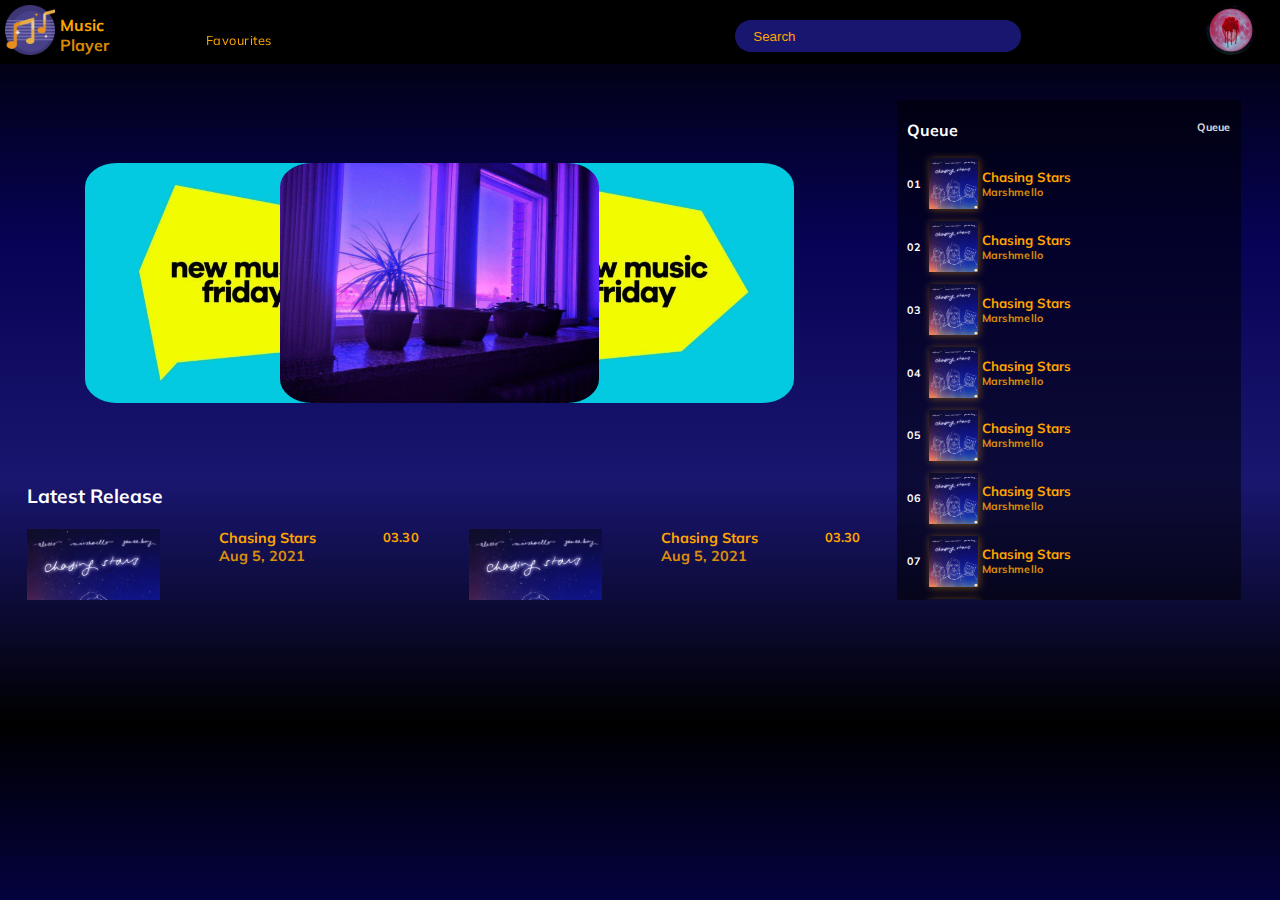
<file: index.html>
<!DOCTYPE html>
<html lang="en">
<head>
    <meta charset="UTF-8">
    <meta http-equiv="X-UA-Compatible" content="IE=edge">
    <meta name="viewport" content="width=device-width, initial-scale=1.0">
    <title>Music Player</title>
    <!-- Favicon -->
    <link rel="shortcut icon" type="image/x-icon" href="src/images/logo.png">
    <!-- Font Awesome -->
    <link rel="stylesheet" href="https://use.fontawesome.com/releases/v5.5.0/css/all.css" 
    integrity="sha384-B4dIYHKNBt8Bc12p+WXckhzcICo0wtJAoU8YZTY5qE0Id1GSseTk6S+L3BlXeVIU" crossorigin="anonymous">
    <!-- Google Fonts -->
    <link rel="preconnect" href="https://fonts.googleapis.com">
    <link rel="preconnect" href="https://fonts.gstatic.com" crossorigin>
    <link href="https://fonts.googleapis.com/css2?family=Mulish:wght@300;400&display=swap" rel="stylesheet">
    <!-- Custom Stylesheet -->
    <link rel="stylesheet" type="text/css" href="src/style.css">
</head>
<body>
    <div id="nav-container"> <!-- a container to hold nav elements-->
          <!-- 2 nav elements so that the required content is placed at 2 opposite ends-->
        <nav id="nav-1">
            <span id="logo">
                <a href="#"><img src="src/images/logo.png" alt="logo" class="image hover"/> </a>
            </span>
            <span class="logo-text">
                <h3 class="text-1">Music</h3>
                <h3 class="text-2">Player</h3>
            </span>
            <span id="favourites">
                    <a href="" class="hover orange"> <i class="fas fa-heart"></i><nbsp></nbsp> Favourites </a> 
            </span>
        </nav>

        <nav id="nav-2">
            <span id="search"> 
                <button type="button"> <i class="fas fa-search hover" id="search-icon"></i> </button> 
                <input type="text" placeholder="Search">
                <button type="button"> <i class="fas fa-microphone hover" id="mic-icon"></i> </button>
            </span>
            <span id="notification"> <a><i class="fas fa-bell hover"></i></a> </span>
            <span class="profile-img">
                <a href="">
                    <img src="src/images/dp.jfif" alt="profile image" class="image rounded hover">
                </a>
            </span>
        </nav>
    </div>

    <div id="main-container">
        <main>
            <!-- 1nd aside SECTION (left part of the viewport)-->
            <aside id="aside-1">
                <!-- carousel SECTION -->
                <section id="carousel">
                    <span id="img-1"> 
                        <img src="src/images/carousel/img.jpg" alt="" style="cursor: pointer;">
                    </span>
                    <span id="img-2"> 
                        <img src="src/images/carousel/img1.jpg" alt="" style="cursor: pointer;">
                    </span>
                    <span id="img-3"> 
                        <img src="src/images/carousel/img.jpg" alt="" style="cursor: pointer;">
                    </span>
                </section>

                <!-- latest release SECTION -->
                <section id="latest-release">
                    <h2>Latest Release</h2>
                    <div class="box-container">
                        <div class="box"> 
                            <span class="album-image hover"> 
                                <a href="#bottom-controls"> 
                                    <img src="src/images/latest/ChasingStars.png">
                                    <i class="fas fa-play white"></i>
                                </a>
                            </span>
                            <span> 
                                <a href="#bottom-controls"> <h4 class="text-1 hover hover-underline"> Chasing Stars</h4> </a>
                                <h4 class="text-2"> Aug 5, 2021</h4>
                            </span>
                            <span class="pos-right">
                                <a href="#option-1"> <i class="fas fa-ellipsis-h orange hover"></i> </a>
                                <h4> 03.30</h4>
                                <div class="options" id="option-1">
                                    <button class="hover text-left" type="button"> <i class="fas fa-play"></i> Play Now</button>
                                    <button class="hover text-left" type="button"> <i class="fas fa-plus"></i> Add To Queue</button>
                                    <button class="hover text-left" type="button"> <i class="fas fa-folder-plus"></i> Add To Favourites</button>
                                    <button class="hover text-left" type="button"> <i class="fas fa-info-circle"></i> Get Info</button>
                                </div>
                            </span>
                        </div>

                        <div class="box"> 
                            <span class="album-image"> 
                                <a href="#bottom-controls"> 
                                    <img src="src/images/latest/ChasingStars.png">
                                    <i class="fas fa-play white"></i>
                                </a> 
                            </span>
                            <span> 
                                <a href="#bottom-controls"> <h4 class="text-1 hover hover-underline"> Chasing Stars</h4> </a>
                                <h4 class="text-2"> Aug 5, 2021</h4>
                            </span>
                            <span class="pos-right">
                                <a href="#option-2"> <i class="fas fa-ellipsis-h orange hover"></i> </a>
                                <h4> 03.30</h4>
                                <div class="options" id="option-2">
                                    <button class="hover text-left" type="button"> <i class="fas fa-play"></i> Play Now</button>
                                    <button class="hover text-left" type="button"> <i class="fas fa-plus"></i> Add To Queue</button>
                                    <button class="hover text-left" type="button"> <i class="fas fa-folder-plus"></i> Add To Favourites</button>
                                    <button class="hover text-left" type="button"> <i class="fas fa-info-circle"></i> Get Info</button>
                                </div>
                            </span>
                        </div>
                        
                        <div class="box"> 
                            <span class="album-image"> 
                                <a href="#bottom-controls"> 
                                    <img src="src/images/latest/ChasingStars.png">
                                    <i class="fas fa-play white"></i>
                                </a> 
                            </span>
                            <span> 
                                <a href="#bottom-controls"> <h4 class="text-1 hover hover-underline"> Chasing Stars</h4> </a>
                                <h4 class="text-2"> Aug 5, 2021</h4>
                            </span>
                            <span class="pos-right">
                                <a href="#option-3"> <i class="fas fa-ellipsis-h orange hover"></i> </a>
                                <h4> 03.30</h4>
                                <div class="options" id="option-3">
                                    <button class="hover text-left" type="button"> <i class="fas fa-play"></i> Play Now</button>
                                    <button class="hover text-left" type="button"> <i class="fas fa-plus"></i> Add To Queue</button>
                                    <button class="hover text-left" type="button"> <i class="fas fa-folder-plus"></i> Add To Favourites</button>
                                    <button class="hover text-left" type="button"> <i class="fas fa-info-circle"></i> Get Info</button>
                                </div>
                            </span>
                        </div>

                        <div class="box"> 
                            <span class="album-image"> 
                                <a href="#bottom-controls"> 
                                    <img src="src/images/latest/ChasingStars.png">
                                    <i class="fas fa-play white"></i>
                                </a>  
                            </span>
                            <span> 
                                <a href="#bottom-controls"> <h4 class="text-1 hover hover-underline"> Chasing Stars</h4> </a>
                                <h4 class="text-2"> Aug 5, 2021</h4>
                            </span>
                            <span class="pos-right">
                                <a href="#option-4"> <i class="fas fa-ellipsis-h orange hover"></i> </a>
                                <h4> 03.30</h4>
                                <div class="options" id="option-4">
                                    <button class="hover text-left" type="button"> <i class="fas fa-play"></i> Play Now</button>
                                    <button class="hover text-left" type="button"> <i class="fas fa-plus"></i> Add To Queue</button>
                                    <button class="hover text-left" type="button"> <i class="fas fa-folder-plus"></i> Add To Favourites</button>
                                    <button class="hover text-left" type="button"> <i class="fas fa-info-circle"></i> Get Info</button>
                                </div>
                            </span>
                        </div>
                    </div>
                </section>

                <!-- popular artists SECTION -->
                <section id="popular-artists">
                    <h2> Popular artists </h2>
                    <div class="box-container">
                        <a href="index_artist.html">
                            <div class="box hover">
                                <span>
                                    <img src="src/images/artists/ariana.jfif" alt="Ariana Grande" class="rounded">
                                </span>
                                <h6 class="orange hover text-center">Ariana Grande</h6>
                            </div>
                        </a>
                        <a href="index_artist.html">
                            <div class="box hover">
                                <span>
                                    <img src="src/images/artists/drake.jfif" alt="Drake" class="rounded">
                                </span>
                                <h6 class="orange hover text-center">Drake</h6>
                            </div>
                        </a>
                        <a href="index_artist.html">
                            <div class="box hover">
                                <span>
                                    <img src="src/images/artists/DVLM.jpg" alt="DVLM" class="rounded">
                                </span>
                                <h6 class="orange hover text-center">Dimitri Vegas & Like Mike</h6>
                            </div>
                        </a>
                        <a href="index_artist.html">
                            <div class="box hover">
                                <span>
                                    <img src="src/images/artists/juiceWrld.jfif" alt="Juice Wrld" class="rounded">
                                </span>
                                <h6 class="orange hover text-center">Juice Wrld</h6>
                            </div>
                        </a>
                        <a href="index_artist.html">
                            <div class="hover box">
                                <span>
                                    <img src="src/images/artists/madison.jfif" alt="Madison Beer" class="rounded">
                                </span>
                                <h6 class="orange hover text-center">Madison Beer</h6>
                            </div>
                        </a>
                        <a href="index_artist.html">
                            <div class="hover box">
                                <span>
                                    <img src="src/images/artists/migos.jfif" alt="Migos" class="rounded">
                                </span>
                                <h6 class="orange hover text-center">Migos</h6>
                            </div>
                        </a>
                    </div>
                </section>

                <!-- genres SECTION -->
                <section id="genres">
                    <div class="box" id="g-box"> 
                        <div id="box-1"> </div>
                        <div id="box-2"> </div>
                        <div id="box-3"> 
                            <img src="src/images/logo.png" class="image"> 
                            <h5 style="color: #584899; font-weight: bolder;" class="hover">Stations</h5>
                        </div>
                    </div>
                    <div class="box-container">
                        <div class="box hover"> 
                            <img src="src/images/genre/chill.jpg" alt="Chill Playlist" class="rounded">
                            <p class="text-center white">Chill</p>
                        </div>
                        <div class="box hover"> 
                            <img src="src/images/genre/classic.jfif" alt="Classic Playlist" class="rounded">
                            <p class="text-center white">Classic</p>
                        </div>
                        <div class="box hover"> 
                            <img src="src/images/genre/roadtrip.jpg" alt="RoadTrip Playlist" class="rounded">
                            <p class="text-center white">Road Trip</p>
                        </div>
                        <div class="box hover"> 
                            <img src="src/images/genre/love.jpg" alt="Love Playlist" class="rounded">
                            <p class="text-center white">Love</p>
                        </div>
                        <div class="box hover"> 
                            <img src="src/images/genre/party.jpg" alt="Party Playlist" class="rounded">
                            <p class="text-center white">Party</p>
                        </div>
                        <div class="box hover"> 
                            <img src="src/images/genre/workout.jpg" alt="Workout Playlist" class="rounded">
                            <p class="text-center white">Workout</p>
                        </div>
                    </div>
                </section>

                <!-- playlists SECTION -->
                <section id="playlists">
                    <div class="box-container">
                        <span class="hover"> 
                            <img src="src/images/genre/pop.jpg" alt="Pop Playlist">
                            <p class="text-center white">Pop</p>
                        </span>
                        <span class="hover"> 
                            <img src="src/images/genre/electronic.jpg" alt="Electronic Playlist">
                            <p class="text-center white">Electronic</p>
                        </span>
                        <span class="hover"> 
                            <img src="src/images/genre/rock.jpg" alt="Rock Playlist">
                            <p class=" white">Rock</p>
                        </span>
                    </div>
                </section>

                <!-- latest english SECTION -->
                <section id="latest-english" class="latest">
                    <h2>Latest English</h2>
                    <div class="box-container">
                        <div class="box hover">
                            <span>
                                <img src="src/images/latest/ATMCD.jpg" alt="ATMCD" class="">
                            </span>
                            <h5 class="orange hover">ATMCD (feat. Travis Barker)</h5>
                            <h6 class="orange hover text-2">Cheat Codes</h6>
                        </div>
                        <div class="box hover">
                            <span>
                                <img src="src/images/latest/PTSD.jpg" alt="PTSD" class="">
                            </span>
                            <h5 class="orange hover">PTSD (feat. Juice Wrld)</h5>
                            <h6 class="orange hover text-2">PTSD</h6>
                        </div>
                        <div class="box hover">
                            <span>
                                <img src="src/images/latest/eternalAtake.jpeg" alt="P2" class="">
                            </span>
                            <h5 class="orange hover">P2</h5>
                            <h6 class="orange hover text-2">Eternal Atake</h6>
                        </div>
                        <div class="box hover">
                            <span>
                                <img src="src/images/latest/SL2.jfif" alt="Solid" class="">
                            </span>
                            <h5 class="orange hover">Solid (feat. Drake)</h5>
                            <h6 class="orange hover text-2">Slime Language 2</h6>
                        </div>
                        <div class="hover box">
                            <span>
                                <img src="src/images/latest/WAKA.jpg" alt="WAKA" class="">
                            </span>
                            <h5 class="orange hover">WAKA (feat. A Boogie Wit da Hoodie)</h5>
                            <h6 class="orange hover text-2">Dummy Boy</h6>
                        </div>
                        <div class="hover box">
                            <span>
                                <img src="src/images/latest/hot.jfif" alt="Over The Top" class="">
                            </span>
                            <h5 class="orange hover">Hot (feat. Travis Scott)</h5>
                            <h6 class="orange hover text-2">So Much Fun (Deluxe)</h6>
                        </div>
                    </div>
                </section>

                <section id="latest-hindi" class="latest">
                    <h2>Bollywood Hits</h2>
                    <div class="box-container">
                        <div class="box hover">
                            <span>
                                <img src="src/images/hindi/JannatVe.jpg" alt="Jannat Ve" class="">
                            </span>
                            <h5 class="orange hover">Jannat Ve</h5>
                            <h6 class="orange hover text-2">Darshan Raval</h6>
                        </div>
                        <div class="box hover">
                            <span>
                                <img src="src/images/hindi/BadtameezDil.jfif" alt="Badtameez Dil" class="">
                            </span>
                            <h5 class="orange hover">Badtameez Dil</h5>
                            <h6 class="orange hover text-2">Yeh Jawaani hai Deewani</h6>
                        </div>
                        <div class="box hover">
                            <span>
                                <img src="src/images/hindi/BangBang.jfif" alt="Bang Bang" class="">
                            </span>
                            <h5 class="orange hover">Bang Bang</h5>
                            <h6 class="orange hover text-2">Bang Bang</h6>
                        </div>
                        <div class="box hover">
                            <span>
                                <img src="src/images/hindi/Race2.jfif" alt="Race 2" class="">
                            </span>
                            <h5 class="orange hover">Party on My Mind</h5>
                            <h6 class="orange hover text-2">Race 2</h6>
                        </div>
                        <div class="hover box">
                            <span>
                                <img src="src/images/hindi/DesiBoyz.jfif" alt="Desi Boyz" class="">
                            </span>
                            <h5 class="orange hover">Subha Hone Na De</h5>
                            <h6 class="orange hover text-2">Desi Boyz</h6>
                        </div>
                        <div class="hover box">
                            <span>
                                <img src="src/images/hindi/tereNaal.jfif" alt="Tere Naal">
                            </span>
                            <h5 class="orange hover">Tere Naal</h5>
                            <h6 class="orange hover text-2">Tulsi Kumar, Darshan Raval</h6>
                        </div>
                    </div>
                </section>
            </aside>

            <!-- 2nd aside SECTION (right part of the viewport)
                containing song queue-->
                <aside id="aside-2">
                  <div id="playlist">
                      <span id="head">
                          <h4 class="white text-left">My Playlist</h4>
                          <a href="#options-1"> <h6 class="white text-2 text-right hover-orange">Queue <i class="fas fa-arrow-down"></i></h6> </a>
                          <div class="options option" id="options-1">
                              <a href="#playlist"> <p class="hover">Playlists</p> </a>
                              <a href="#"> <p class="hover">Favourite Songs</p> </a>
                          </div>
                      </span>
                      <div id="queue-items">
                          <div id="queue-item-1">
                              <span>
                                  <span class="count orange"><h6>01</h6></span>
                                  <span class="album-image hover"> 
                                      <a href="#bottom-controls">
                                          <img class="shadow" src="src/images/latest/ChasingStars.png">
                                          <i class="fas fa-play white"></i>
                                      </a>
                                  </span>
                                  <span>
                                      <a href="#bottom-controls"> <h5 class="orange hover hover-underline">Chasing Stars</h5> </a>
                                      <h6 class="orange text-2">Marshmello</h6>
                                  </span>
                              </span>
                              <span>
                                  <i class="far fa-heart white hover-orange"></i>
                              </span>
                          </div>
  
                          <div id="queue-item-2">
                              <span>
                                  <span class="count orange"><h6>02</h6></span>
                                  <span class="album-image hover"> 
                                      <a href="#bottom-controls">
                                          <img class="shadow" src="src/images/latest/ChasingStars.png">
                                          <i class="fas fa-play white"></i>
                                      </a>
                                  </span>
                                  <span>
                                      <a href="#bottom-controls"> <h5 class="orange hover hover-underline">Chasing Stars</h5> </a>
                                      <h6 class="orange text-2">Marshmello</h6>
                                  </span>
                              </span>
                              <span>
                                  <i class="far fa-heart white hover-orange"></i>
                              </span>
                          </div>
  
                          <div id="queue-item-3">
                              <span>
                                  <span class="count orange"><h6>03</h6></span>
                                  <span class="album-image hover"> 
                                      <a href="#bottom-controls">
                                          <img class="shadow" src="src/images/latest/ChasingStars.png">
                                          <i class="fas fa-play white"></i>
                                      </a>
                                  </span>
                                  <span>
                                      <a href="#bottom-controls"> <h5 class="orange hover hover-underline">Chasing Stars</h5> </a>
                                      <h6 class="orange text-2">Marshmello</h6>
                                  </span>
                              </span>
                              <span>
                                  <i class="far fa-heart white hover-orange"></i>
                              </span>
                          </div>
  
                          <div id="queue-item-4">
                              <span>
                                  <span class="count orange"><h6>04</h6></span>
                                  <span class="album-image hover"> 
                                      <a href="#bottom-controls">
                                          <img class="shadow" src="src/images/latest/ChasingStars.png">
                                          <i class="fas fa-play white"></i>
                                      </a>
                                  </span>
                                  <span>
                                      <a href="#bottom-controls"> <h5 class="orange hover hover-underline">Chasing Stars</h5> </a>
                                      <h6 class="orange text-2">Marshmello</h6>
                                  </span>
                              </span>
                              <span>
                                  <i class="far fa-heart white hover-orange"></i>
                              </span>
                          </div>
  
                          <div id="queue-item-5">
                              <span>
                                  <span class="count orange"><h6>05</h6></span>
                                  <span class="album-image hover"> 
                                      <a href="#bottom-controls">
                                          <img class="shadow" src="src/images/latest/ChasingStars.png">
                                          <i class="fas fa-play white"></i>
                                      </a>
                                  </span>
                                  <span>
                                      <a href="#bottom-controls"> <h5 class="orange hover hover-underline">Chasing Stars</h5> </a>
                                      <h6 class="orange text-2">Marshmello</h6>
                                  </span>
                              </span>
                              <span>
                                  <i class="far fa-heart white hover-orange"></i>
                              </span>
                          </div>
  
                          <div id="queue-item-6">
                              <span>
                                  <span class="count orange"><h6>06</h6></span>
                                  <span class="album-image hover"> 
                                      <a href="#bottom-controls">
                                          <img class="shadow" src="src/images/latest/ChasingStars.png">
                                          <i class="fas fa-play white"></i>
                                      </a>
                                  </span>
                                  <span>
                                      <a href="#bottom-controls"> <h5 class="orange hover hover-underline">Chasing Stars</h5> </a>
                                      <h6 class="orange text-2">Marshmello</h6>
                                  </span>
                              </span>
                              <span>
                                  <i class="far fa-heart white hover-orange"></i>
                              </span>
                          </div>
  
                          <div id="queue-item-7">
                              <span>
                                  <span class="count orange"><h6>07</h6></span>
                                  <span class="album-image hover"> 
                                      <a href="#bottom-controls">
                                          <img class="shadow" src="src/images/latest/ChasingStars.png">
                                          <i class="fas fa-play white"></i>
                                      </a>
                                  </span>
                                  <span>
                                      <a href="#bottom-controls"> <h5 class="orange hover hover-underline">Chasing Stars</h5> </a>
                                      <h6 class="orange text-2">Marshmello</h6>
                                  </span>
                              </span>
                              <span>
                                  <i class="far fa-heart white hover-orange"></i>
                              </span>
                          </div>
  
                          <div id="queue-item-8">
                              <span>
                                  <span class="count orange"><h6>08</h6></span>
                                  <span class="album-image hover"> 
                                      <a href="#bottom-controls">
                                          <img class="shadow" src="src/images/latest/ChasingStars.png">
                                          <i class="fas fa-play white"></i>
                                      </a>
                                  </span>
                                  <span>
                                      <a href="#bottom-controls"> <h5 class="orange hover hover-underline">Chasing Stars</h5> </a>
                                      <h6 class="orange text-2">Marshmello</h6>
                                  </span>
                              </span>
                              <span>
                                  <i class="far fa-heart white hover-orange"></i>
                              </span>
                          </div>
  
                          <div id="queue-item-9">
                              <span>
                                  <span class="count orange"><h6>09</h6></span>
                                  <span class="album-image hover"> 
                                      <a href="#bottom-controls">
                                          <img class="shadow" src="src/images/latest/ChasingStars.png">
                                          <i class="fas fa-play white"></i>
                                      </a>
                                  </span>
                                  <span>
                                      <a href="#bottom-controls"> <h5 class="orange hover hover-underline">Chasing Stars</h5> </a>
                                      <h6 class="orange text-2">Marshmello</h6>
                                  </span>
                              </span>
                              <span>
                                  <i class="far fa-heart white hover-orange"></i>
                              </span>
                          </div>
  
                          <div id="queue-item-10">
                              <span>
                                  <span class="count orange"><h6>10</h6></span>
                                  <span class="album-image hover"> 
                                      <a href="#bottom-controls">
                                          <img class="shadow" src="src/images/latest/ChasingStars.png">
                                          <i class="fas fa-play white"></i>
                                      </a>
                                  </span>
                                  <span>
                                      <a href="#bottom-controls"> <h5 class="orange hover hover-underline">Chasing Stars</h5> </a>
                                      <h6 class="orange text-2">Marshmello</h6>
                                  </span>
                              </span>
                              <span>
                                  <i class="far fa-heart white hover-orange"></i>
                              </span>
                          </div>
                      </div>
                  </div>
                  <div id="queue">
                      <span id="head">
                          <h4 class="white text-left">Queue</h4>
                          <a href="#options-2"> <h6 class="white text-2 text-right hover-orange">Queue <i class="fas fa-arrow-down"></i></h6> </a>
                          <div class="options option" id="options-2">
                              <a href="#playlist"> <p class="hover">Playlists</p> </a>
                              <a href="#"> <p class="hover">Favourite Songs</p> </a>
                          </div>
                      </span>
                      <div id="queue-items">
                          <div id="queue-item-1">
                              <span>
                                  <span class="count orange"><h6>01</h6></span>
                                  <span class="album-image hover"> 
                                      <a href="#bottom-controls">
                                          <img class="shadow" src="src/images/latest/ChasingStars.png">
                                          <i class="fas fa-play white"></i>
                                      </a>
                                  </span>
                                  <span>
                                      <a href="#bottom-controls"> <h5 class="orange hover hover-underline">Chasing Stars</h5> </a>
                                      <h6 class="orange text-2">Marshmello</h6>
                                  </span>
                              </span>
                              <span>
                                  <i class="far fa-heart white hover-orange"></i>
                              </span>
                          </div>
  
                          <div id="queue-item-2">
                              <span>
                                  <span class="count orange"><h6>02</h6></span>
                                  <span class="album-image hover"> 
                                      <a href="#bottom-controls">
                                          <img class="shadow" src="src/images/latest/ChasingStars.png">
                                          <i class="fas fa-play white"></i>
                                      </a>
                                  </span>
                                  <span>
                                      <a href="#bottom-controls"> <h5 class="orange hover hover-underline">Chasing Stars</h5> </a>
                                      <h6 class="orange text-2">Marshmello</h6>
                                  </span>
                              </span>
                              <span>
                                  <i class="far fa-heart white hover-orange"></i>
                              </span>
                          </div>
  
                          <div id="queue-item-3">
                              <span>
                                  <span class="count orange"><h6>03</h6></span>
                                  <span class="album-image hover"> 
                                      <a href="#bottom-controls">
                                          <img class="shadow" src="src/images/latest/ChasingStars.png">
                                          <i class="fas fa-play white"></i>
                                      </a>
                                  </span>
                                  <span>
                                      <a href="#bottom-controls"> <h5 class="orange hover hover-underline">Chasing Stars</h5> </a>
                                      <h6 class="orange text-2">Marshmello</h6>
                                  </span>
                              </span>
                              <span>
                                  <i class="far fa-heart white hover-orange"></i>
                              </span>
                          </div>
  
                          <div id="queue-item-4">
                              <span>
                                  <span class="count orange"><h6>04</h6></span>
                                  <span class="album-image hover"> 
                                      <a href="#bottom-controls">
                                          <img class="shadow" src="src/images/latest/ChasingStars.png">
                                          <i class="fas fa-play white"></i>
                                      </a>
                                  </span>
                                  <span>
                                      <a href="#bottom-controls"> <h5 class="orange hover hover-underline">Chasing Stars</h5> </a>
                                      <h6 class="orange text-2">Marshmello</h6>
                                  </span>
                              </span>
                              <span>
                                  <i class="far fa-heart white hover-orange"></i>
                              </span>
                          </div>
  
                          <div id="queue-item-5">
                              <span>
                                  <span class="count orange"><h6>05</h6></span>
                                  <span class="album-image hover"> 
                                      <a href="#bottom-controls">
                                          <img class="shadow" src="src/images/latest/ChasingStars.png">
                                          <i class="fas fa-play white"></i>
                                      </a>
                                  </span>
                                  <span>
                                      <a href="#bottom-controls"> <h5 class="orange hover hover-underline">Chasing Stars</h5> </a>
                                      <h6 class="orange text-2">Marshmello</h6>
                                  </span>
                              </span>
                              <span>
                                  <i class="far fa-heart white hover-orange"></i>
                              </span>
                          </div>
  
                          <div id="queue-item-6">
                              <span>
                                  <span class="count orange"><h6>06</h6></span>
                                  <span class="album-image hover"> 
                                      <a href="#bottom-controls">
                                          <img class="shadow" src="src/images/latest/ChasingStars.png">
                                          <i class="fas fa-play white"></i>
                                      </a>
                                  </span>
                                  <span>
                                      <a href="#bottom-controls"> <h5 class="orange hover hover-underline">Chasing Stars</h5> </a>
                                      <h6 class="orange text-2">Marshmello</h6>
                                  </span>
                              </span>
                              <span>
                                  <i class="far fa-heart white hover-orange"></i>
                              </span>
                          </div>
  
                          <div id="queue-item-7">
                              <span>
                                  <span class="count orange"><h6>07</h6></span>
                                  <span class="album-image hover"> 
                                      <a href="#bottom-controls">
                                          <img class="shadow" src="src/images/latest/ChasingStars.png">
                                          <i class="fas fa-play white"></i>
                                      </a>
                                  </span>
                                  <span>
                                      <a href="#bottom-controls"> <h5 class="orange hover hover-underline">Chasing Stars</h5> </a>
                                      <h6 class="orange text-2">Marshmello</h6>
                                  </span>
                              </span>
                              <span>
                                  <i class="far fa-heart white hover-orange"></i>
                              </span>
                          </div>
  
                          <div id="queue-item-8">
                              <span>
                                  <span class="count orange"><h6>08</h6></span>
                                  <span class="album-image hover"> 
                                      <a href="#bottom-controls">
                                          <img class="shadow" src="src/images/latest/ChasingStars.png">
                                          <i class="fas fa-play white"></i>
                                      </a>
                                  </span>
                                  <span>
                                      <a href="#bottom-controls"> <h5 class="orange hover hover-underline">Chasing Stars</h5> </a>
                                      <h6 class="orange text-2">Marshmello</h6>
                                  </span>
                              </span>
                              <span>
                                  <i class="far fa-heart white hover-orange"></i>
                              </span>
                          </div>
  
                          <div id="queue-item-9">
                              <span>
                                  <span class="count orange"><h6>09</h6></span>
                                  <span class="album-image hover"> 
                                      <a href="#bottom-controls">
                                          <img class="shadow" src="src/images/latest/ChasingStars.png">
                                          <i class="fas fa-play white"></i>
                                      </a>
                                  </span>
                                  <span>
                                      <a href="#bottom-controls"> <h5 class="orange hover hover-underline">Chasing Stars</h5> </a>
                                      <h6 class="orange text-2">Marshmello</h6>
                                  </span>
                              </span>
                              <span>
                                  <i class="far fa-heart white hover-orange"></i>
                              </span>
                          </div>
  
                          <div id="queue-item-10">
                              <span>
                                  <span class="count orange"><h6>10</h6></span>
                                  <span class="album-image hover"> 
                                      <a href="#bottom-controls">
                                          <img class="shadow" src="src/images/latest/ChasingStars.png">
                                          <i class="fas fa-play white"></i>
                                      </a>
                                  </span>
                                  <span>
                                      <a href="#bottom-controls"> <h5 class="orange hover hover-underline">Chasing Stars</h5> </a>
                                      <h6 class="orange text-2">Marshmello</h6>
                                  </span>
                              </span>
                              <span>
                                  <i class="far fa-heart white hover-orange"></i>
                              </span>
                          </div>
                      </div>
                  </div>
              </aside>
        </main>
    </div>



    <div id="bottom-controls">
        <footer>
            <div id="song-details">
                <span id="album-pic"> <img src="src/images/latest/ChasingStars.png" alt="Eternal Atake" class="image hover"> </span>
                <span id="text">
                    <h4 style="font-weight: 350;" class="hover hover-orange hover-underline">Chasing Stars</h4>
                    <h5 style="font-weight: 300; display: inline-block;" class="text-2 hover hover-orange hover-underline">Marshmello</h5>,
                    <h5 style="font-weight: 300; display: inline-block;" class="text-2 hover hover-orange hover-underline">Alesso</h5>
                </span>
                <span id="like-dislike"> 
                    <button class="hover"> <i class="far fa-heart"></i> </button>
                    <button class="hover"> <i class="fas fa-ban"></i> </button>
                    <button class="hover"><i class="fas fa-pause hover hover-orange"></i> </button>
                </span>
            </div>

            <div id="controls">
                <div id="controls-1">
                    <span>
                        <button class="hover"> <i class="fas fa-random hover hover-orange"></i> </button>
                    </span>
                    <span id="prev-play-next">
                        <button class="hover"> <i class="fas fa-step-backward hover hover-orange"></i> </button>
                        <button class="hover"> <i class="fas fa-pause hover hover-orange"></i> </button>
                        <button class="hover"> <i class="fas fa-step-forward hover hover-orange"></i> </button>
                    </span>
                    <span>
                        <button class="hover"> <i class="fas fa-redo hover hover-orange"></i> </button>
                    </span>
                </div>
                <div id="controls-2">
                    <span class="white"> 00.00</span>
                    <span class="slider">
                        <input type="range" min="0" max="100" value="0">
                    </span>
                    <span class="white"> 03.30</span>
                </div>
            </div>

            <div id="extra">
                <span>
                    <button class="hover"> <i class="fas fa-bars hover hover-orange"></i> </button>
                </span>
                <span>
                    <button class="hover"> <i class="fas fa-laptop hover hover-orange"></i> </button> 
                </span>
                <span class="slider" id="volume">
                    <button class="hover"> <i class="fas fa-volume-up hover hover-orange"></i> </button>
                    <button class="hover"> <input type="range" min="0" max="100" value="50"> </button>
                </span>          
            </div>
        </footer>
    </div>
</body>
</html>
</file>
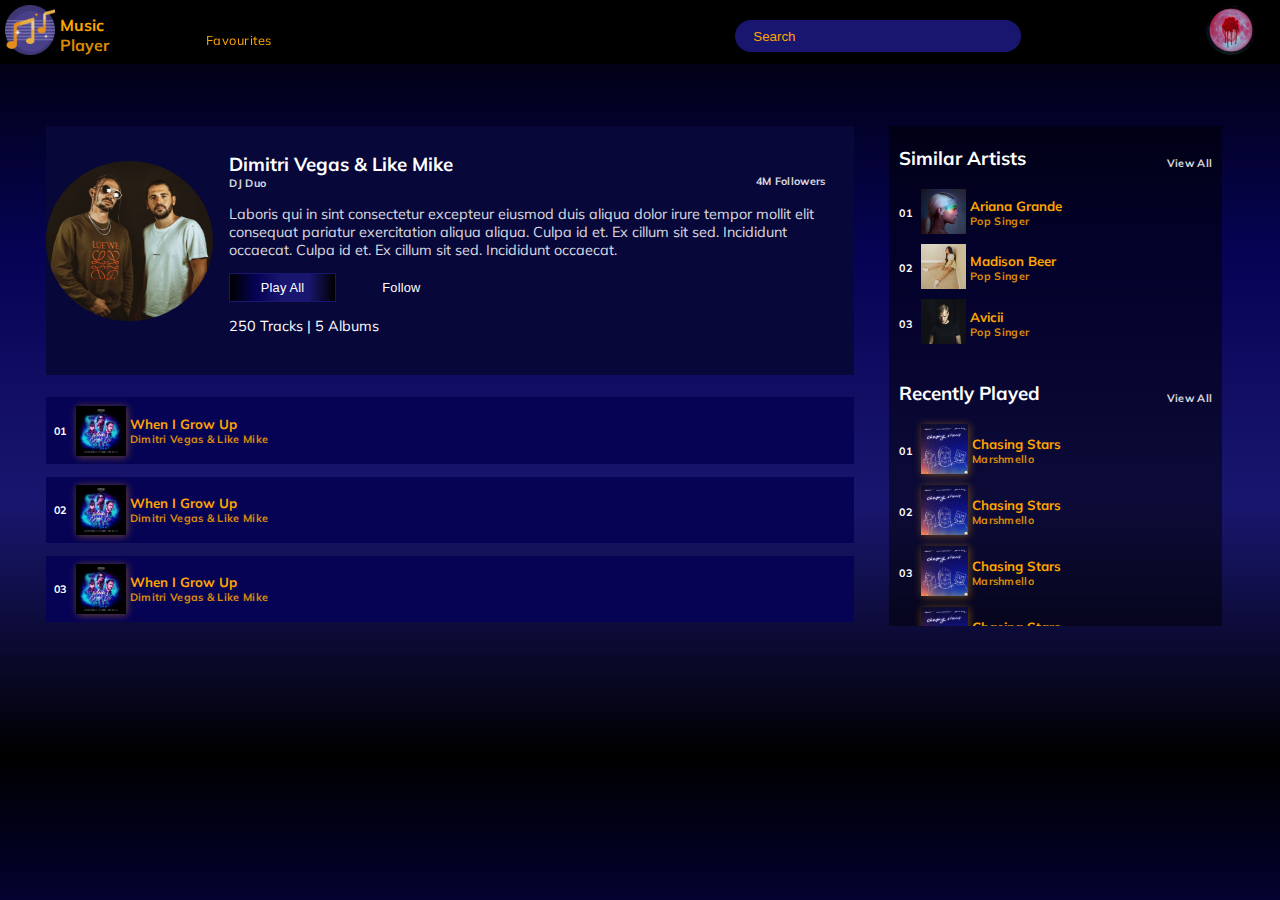
<file: index_artist.html>
<!DOCTYPE html>
<html lang="en">
<head>
    <meta charset="UTF-8">
    <meta http-equiv="X-UA-Compatible" content="IE=edge">
    <meta name="viewport" content="width=device-width, initial-scale=1.0">
    <title>Dimitri Vegas & Like Mike</title>
    <!-- Favicon -->
    <link rel="shortcut icon" type="image/x-icon" href="src/images/logo.png">
    <!-- Font Awesome -->
    <link rel="stylesheet" href="https://use.fontawesome.com/releases/v5.5.0/css/all.css" 
    integrity="sha384-B4dIYHKNBt8Bc12p+WXckhzcICo0wtJAoU8YZTY5qE0Id1GSseTk6S+L3BlXeVIU" crossorigin="anonymous">
    <!-- Google Fonts -->
    <link rel="preconnect" href="https://fonts.googleapis.com">
    <link rel="preconnect" href="https://fonts.gstatic.com" crossorigin>
    <link href="https://fonts.googleapis.com/css2?family=Mulish:wght@300;400&display=swap" rel="stylesheet">
    <!-- Custom Stylesheet -->
    <link rel="stylesheet" type="text/css" href="src/style_artist.css">
</head>
<body>
    <div id="nav-container"> <!-- a container to hold nav elements-->
          <!-- 2 nav elements so that the required content is placed at 2 opposite ends-->
        <nav id="nav-1">
            <span id="logo">
                <a href="index.html"><img src="src/images/logo.png" alt="logo" class="image hover"/> </a>
            </span>
            <span class="logo-text">
                <h3 class="text-1">Music</h3>
                <h3 class="text-2">Player</h3>
            </span>
            <span id="favourites">
                    <a href="" class="hover orange"> <i class="fas fa-heart"></i><nbsp></nbsp> Favourites </a> 
            </span>
        </nav>

        <nav id="nav-2">
            <span id="search"> 
                <button type="button"> <i class="fas fa-search hover" id="search-icon"></i> </button> 
                <input type="text" placeholder="Search">
                <button type="button"> <i class="fas fa-microphone hover" id="mic-icon"></i> </button>
            </span>
            <span id="notification"> <a><i class="fas fa-bell hover"></i></a> </span>
            <span class="profile-img">
                <a href="">
                    <img src="src/images/dp.jfif" alt="profile image" class="image rounded hover">
                </a>
            </span>
        </nav>
    </div>

    <div id="main-container">
        <main>
            <aside id="aside-1">
                <section id="artist">
                    <div id="artist-image" class="rounded">
                        <img src="src/images/artists/DVLM.jpg" class="rounded">
                    </div>
                    <div id="artist-details">
                        <span>
                            <span class="white" id="title"> 
                                <h3>Dimitri Vegas & Like Mike</h3>
                                <h6 class="text-2">4M Followers</h6>
                                <h6 class="text-2">DJ Duo</h6>
                            </span>
                            <p class="white text-2">Laboris qui in sint consectetur excepteur eiusmod duis aliqua dolor irure tempor mollit elit consequat pariatur exercitation aliqua aliqua. Culpa id et. Ex cillum sit sed. Incididunt occaecat. Culpa id et. Ex cillum sit sed. Incididunt occaecat.</p>
                        </span>
                        <span>
                            <span>
                                <button class="white hover" type="button">Play All</button>
                                <button class="white hover" type="button">Follow</button>
                            </span>
                            <p class="white">250 Tracks | 5 Albums</p>
                        </span>
                    </div>
                </section>

                <section id="songs"> 
                    <div class="items">
                        <div id="queue-item-1">
                            <span>
                                <span class="count orange"><h6>01</h6></span>
                                <span class="album-image hover"> 
                                    <a href="#bottom-controls">
                                        <img class="shadow" src="src/images/WIGU.jpg">
                                        <i class="fas fa-play white"></i>
                                    </a>
                                </span>
                                <span>
                                    <a href="#bottom-controls"> <h5 class="orange hover hover-underline">When I Grow Up</h5> </a>
                                    <h6 class="orange text-2">Dimitri Vegas & Like Mike</h6>
                                </span>
                            </span>
                            <span class="song-options">
                                <i class="far fa-heart white hover-orange"></i>
                                <i class="fas fa-plus white hover-orange"></i>
                            </span>
                        </div>

                        <div id="queue-item-2">
                            <span>
                                <span class="count orange"><h6>02</h6></span>
                                <span class="album-image hover"> 
                                    <a href="#bottom-controls">
                                        <img class="shadow" src="src/images/WIGU.jpg">
                                        <i class="fas fa-play white"></i>
                                    </a>
                                </span>
                                <span>
                                    <a href="#bottom-controls"> <h5 class="orange hover hover-underline">When I Grow Up</h5> </a>
                                    <h6 class="orange text-2">Dimitri Vegas & Like Mike</h6>
                                </span>
                            </span>
                            <span class="song-options">
                                <i class="far fa-heart white hover-orange"></i>
                                <i class="fas fa-plus white hover-orange"></i>
                            </span>
                        </div>

                        <div id="queue-item-3">
                            <span>
                                <span class="count orange"><h6>03</h6></span>
                                <span class="album-image hover"> 
                                    <a href="#bottom-controls">
                                        <img class="shadow" src="src/images/WIGU.jpg">
                                        <i class="fas fa-play white"></i>
                                    </a>
                                </span>
                                <span>
                                    <a href="#bottom-controls"> <h5 class="orange hover hover-underline">When I Grow Up</h5> </a>
                                    <h6 class="orange text-2">Dimitri Vegas & Like Mike</h6>
                                </span>
                            </span>
                            <span class="song-options">
                                <i class="far fa-heart white hover-orange"></i>
                                <i class="fas fa-plus white hover-orange"></i>
                            </span>
                        </div>

                        <div id="queue-item-4">
                            <span>
                                <span class="count orange"><h6>04</h6></span>
                                <span class="album-image hover"> 
                                    <a href="#bottom-controls">
                                        <img class="shadow" src="src/images/WIGU.jpg">
                                        <i class="fas fa-play white"></i>
                                        </a>
                                    </span>
                                    <span>
                                        <a href="#bottom-controls"> <h5 class="orange hover hover-underline">When I Grow Up</h5> </a>
                                        <h6 class="orange text-2">Dimitri Vegas & Like Mike</h6>
                                </span>
                            </span>
                            <span class="song-options">
                                <i class="far fa-heart white hover-orange"></i>
                                <i class="fas fa-plus white hover-orange"></i>
                            </span>
                        </div>

                        <div id="queue-item-5">
                            <span>
                                <span class="count orange"><h6>05</h6></span>
                                <span class="album-image hover"> 
                                    <a href="#bottom-controls">
                                        <img class="shadow" src="src/images/WIGU.jpg">
                                            <i class="fas fa-play white"></i>
                                        </a>
                                    </span>
                                    <span>
                                        <a href="#bottom-controls"> <h5 class="orange hover hover-underline">When I Grow Up</h5> </a>
                                        <h6 class="orange text-2">Dimitri Vegas & Like Mike</h6>
                                </span>
                            </span>
                            <span class="song-options">
                                <i class="far fa-heart white hover-orange"></i>
                                <i class="fas fa-plus white hover-orange"></i>
                            </span>
                        </div>

                        <div id="queue-item-6">
                            <span>
                                <span class="count orange"><h6>06</h6></span>
                                <span class="album-image hover"> 
                                    <a href="#bottom-controls">
                                        <img class="shadow" src="src/images/WIGU.jpg">
                                        <i class="fas fa-play white"></i>
                                    </a>
                                    </span>
                                    <span>
                                        <a href="#bottom-controls"> 
                                            <h5 class="orange hover hover-underline">When I Grow Up</h5> </a>
                                        <h6 class="orange text-2">Dimitri Vegas & Like Mike</h6>
                                    </span>
                                </span>
                            <span class="song-options">
                                <i class="far fa-heart white hover-orange"></i>
                                <i class="fas fa-plus white hover-orange"></i>
                            </span>
                        </div>

                        <div id="queue-item-7">
                            <span>
                                <span class="count orange"><h6>07</h6></span>
                                <span class="album-image hover"> 
                                    <a href="#bottom-controls">
                                        <img class="shadow" src="src/images/WIGU.jpg">
                                        <i class="fas fa-play white"></i>
                                    </a>
                                </span>
                                <span>
                                    <a href="#bottom-controls"> <h5 class="orange hover hover-underline">When I Grow Up</h5> </a>
                                    <h6 class="orange text-2">Dimitri Vegas & Like Mike</h6>
                                </span>
                            </span>
                            <span class="song-options">
                                <i class="far fa-heart white hover-orange"></i>
                                <i class="fas fa-plus white hover-orange"></i>
                            </span>
                        </div>

                        <div id="queue-item-8">
                            <span>
                                <span class="count orange"><h6>08</h6></span>
                                <span class="album-image hover"> 
                                    <a href="#bottom-controls">
                                        <img class="shadow" src="src/images/WIGU.jpg">
                                        <i class="fas fa-play white"></i>
                                    </a>
                                </span>
                                <span>
                                    <a href="#bottom-controls"> 
                                        <h5 class="orange hover hover-underline">When I Grow Up</h5> </a>
                                        <h6 class="orange text-2">Dimitri Vegas & Like Mike</h6>
                                    </a>
                                </span>
                            </span>
                            <span class="song-options">
                                <i class="far fa-heart white hover-orange"></i>
                                <i class="fas fa-plus white hover-orange"></i>
                            </span>
                        </div>

                        <div id="queue-item-9">
                            <span>
                                <span class="count orange"><h6>09</h6></span>
                                <span class="album-image hover"> 
                                    <a href="#bottom-controls">
                                        <img class="shadow" src="src/images/WIGU.jpg">
                                        <i class="fas fa-play white"></i>
                                    </a>
                                </span>
                                <span>
                                    <a href="#bottom-controls"> 
                                        <h5 class="orange hover hover-underline">When I Grow Up</h5> </a>
                                        <h6 class="orange text-2">Dimitri Vegas & Like Mike</h6>
                                </span>
                            </span>
                            <span class="song-options">
                                <i class="far fa-heart white hover-orange"></i>
                                <i class="fas fa-plus white hover-orange"></i>
                            </span>
                        </div>

                        <div id="queue-item-10">
                            <span>
                                <span class="count orange"><h6>10</h6></span>
                                <span class="album-image hover"> 
                                    <a href="#bottom-controls">
                                        <img class="shadow" src="src/images/WIGU.jpg">
                                        <i class="fas fa-play white"></i>
                                    </a>
                                </span>
                                <span>
                                    <a href="#bottom-controls"> 
                                        <h5 class="orange hover hover-underline">When I Grow Up</h5> </a>
                                        <h6 class="orange text-2">Dimitri Vegas & Like Mike</h6>
                                </span>
                            </span>
                            <span class="song-options">
                                <i class="far fa-heart white hover-orange"></i>
                                <i class="fas fa-plus white hover-orange"></i>
                            </span>
                        </div>

                        <div id="queue-item-11">
                            <span>
                                <span class="count orange"><h6>11</h6></span>
                                <span class="album-image hover"> 
                                    <a href="#bottom-controls">
                                        <img class="shadow" src="src/images/WIGU.jpg">
                                        <i class="fas fa-play white"></i>
                                    </a>
                                </span>
                                <span>
                                    <a href="#bottom-controls"> 
                                        <h5 class="orange hover hover-underline">When I Grow Up</h5> </a>
                                        <h6 class="orange text-2">Dimitri Vegas & Like Mike</h6>
                                </span>
                            </span>
                            <span class="song-options">
                                <i class="far fa-heart white hover-orange"></i>
                                <i class="fas fa-plus white hover-orange"></i>
                            </span>
                        </div>

                        <div id="queue-item-12">
                            <span>
                                <span class="count orange"><h6>12</h6></span>
                                <span class="album-image hover"> 
                                    <a href="#bottom-controls">
                                        <img class="shadow" src="src/images/WIGU.jpg">
                                        <i class="fas fa-play white"></i>
                                    </a>
                                </span>
                                <span>
                                    <a href="#bottom-controls"> 
                                        <h5 class="orange hover hover-underline">When I Grow Up</h5> </a>
                                        <h6 class="orange text-2">Dimitri Vegas & Like Mike</h6>
                                </span>
                            </span>
                            <span class="song-options">
                                <i class="far fa-heart white hover-orange"></i>
                                <i class="fas fa-plus white hover-orange"></i>
                            </span>
                        </div>

                        <div id="queue-item-13">
                            <span>
                                <span class="count orange"><h6>13</h6></span>
                                <span class="album-image hover"> 
                                    <a href="#bottom-controls">
                                        <img class="shadow" src="src/images/WIGU.jpg">
                                        <i class="fas fa-play white"></i>
                                    </a>
                                </span>
                                <span>
                                    <a href="#bottom-controls"> 
                                        <h5 class="orange hover hover-underline">When I Grow Up</h5> </a>
                                        <h6 class="orange text-2">Dimitri Vegas & Like Mike</h6>
                                </span>
                            </span>
                            <span class="song-options">
                                <i class="far fa-heart white hover-orange"></i>
                                <i class="fas fa-plus white hover-orange"></i>
                            </span>
                        </div>

                        <div id="queue-item-14">
                            <span>
                                <span class="count orange"><h6>14</h6></span>
                                <span class="album-image hover"> 
                                    <a href="#bottom-controls">
                                        <img class="shadow" src="src/images/WIGU.jpg">
                                        <i class="fas fa-play white"></i>
                                    </a>
                                </span>
                                <span>
                                    <a href="#bottom-controls"> 
                                        <h5 class="orange hover hover-underline">When I Grow Up</h5> </a>
                                        <h6 class="orange text-2">Dimitri Vegas & Like Mike</h6>
                                </span>
                            </span>
                            <span class="song-options">
                                <i class="far fa-heart white hover-orange"></i>
                                <i class="fas fa-plus white hover-orange"></i>
                            </span>
                        </div>

                        <div id="queue-item-15">
                            <span>
                                <span class="count orange"><h6>15</h6></span>
                                <span class="album-image hover"> 
                                    <a href="#bottom-controls">
                                        <img class="shadow" src="src/images/WIGU.jpg">
                                        <i class="fas fa-play white"></i>
                                    </a>
                                </span>
                                <span>
                                    <a href="#bottom-controls"> 
                                        <h5 class="orange hover hover-underline">When I Grow Up</h5> </a>
                                        <h6 class="orange text-2">Dimitri Vegas & Like Mike</h6>
                                </span>
                            </span>
                            <span class="song-options">
                                <i class="far fa-heart white hover-orange"></i>
                                <i class="fas fa-plus white hover-orange"></i>
                            </span>
                        </div>

                </section>

            </aside>

            <!-- 2nd aside SECTION (right part of the viewport)
                containing similar artists and recently played sections -->
            <aside id="aside-2">
                <div id="sim-artists">
                    <span class="head">
                        <h3 class="white text-left">Similar Artists</h3>
                        <a href="#option"> 
                            <h6 class="white text-2 text-right hover-orange">View All</h6>
                        </a>
                    </span>
                    <div class="items">
                        <div id="queue-item-1">
                            <span>
                                <span class="count orange"><h6>01</h6></span>
                                <span class="album-image hover">
                                    <img src="src/images/artists/ariana.jfif">
                                </span>
                                <span>
                                    <h5 class="orange hover hover-underline">Ariana Grande</h5>
                                    <h6 class="orange text-2">Pop Singer</h6>
                                </span>
                            </span>
                            <span>
                                <button>
                                    <i class="fas fa-ellipsis-h orange hover"></i>
                                </button>
                            </span>
                        </div>

                        <div id="queue-item-2">
                            <span>
                                <span class="count orange"><h6>02</h6></span>
                                <span class="album-image hover">
                                    <img src="src/images/artists/madison.jfif">
                                </span>
                                <span>
                                    <h5 class="orange hover hover-underline">Madison Beer</h5>
                                    <h6 class="orange text-2">Pop Singer</h6>
                                </span>
                            </span>
                            <span>
                                <button>
                                    <i class="fas fa-ellipsis-h orange hover"></i>
                                </button>
                            </span>
                        </div>

                        <div id="queue-item-3">
                            <span>
                                <span class="count orange"><h6>03</h6></span>
                                <span class="album-image hover">
                                    <img src="src/images/artists/avicii.jfif">
                                </span>
                                <span>
                                    <h5 class="orange hover hover-underline">Avicii</h5>
                                    <h6 class="orange text-2">Pop Singer</h6>
                                </span>
                            </span>
                            <span>
                                <button>
                                    <i class="fas fa-ellipsis-h orange hover"></i>
                                </button>
                            </span>
                        </div>
                    </div>
                </div>

                <div>    
                    <span class="head">
                        <h3 class="white text-left">Recently Played</h3>
                        <a href="#option"> 
                            <h6 class="white text-2 text-right hover-orange">View All</h6>
                        </a>
                    </span>
                    <div class="items">
                        <div id="queue-item-1">
                            <span>
                                <span class="count orange"><h6>01</h6></span>
                                <span class="album-image hover"> 
                                    <a href="#bottom-controls">
                                        <img class="shadow" src="src/images/latest/ChasingStars.png">
                                        <i class="fas fa-play white"></i>
                                    </a>
                                </span>
                                <span>
                                    <a href="#bottom-controls"> <h5 class="orange hover hover-underline">Chasing Stars</h5> </a>
                                    <h6 class="orange text-2">Marshmello</h6>
                                </span>
                            </span>
                            <span>
                                <i class="far fa-heart white hover-orange"></i>
                            </span>
                        </div>

                        <div id="queue-item-2">
                            <span>
                                <span class="count orange"><h6>02</h6></span>
                                <span class="album-image hover"> 
                                    <a href="#bottom-controls">
                                        <img class="shadow" src="src/images/latest/ChasingStars.png">
                                        <i class="fas fa-play white"></i>
                                    </a>
                                </span>
                                <span>
                                    <a href="#bottom-controls"> <h5 class="orange hover hover-underline">Chasing Stars</h5> </a>
                                    <h6 class="orange text-2">Marshmello</h6>
                                </span>
                            </span>
                            <span>
                                <i class="far fa-heart white hover-orange"></i>
                            </span>
                        </div>

                        <div id="queue-item-3">
                            <span>
                                <span class="count orange"><h6>03</h6></span>
                                <span class="album-image hover"> 
                                    <a href="#bottom-controls">
                                        <img class="shadow" src="src/images/latest/ChasingStars.png">
                                        <i class="fas fa-play white"></i>
                                    </a>
                                </span>
                                <span>
                                    <a href="#bottom-controls"> <h5 class="orange hover hover-underline">Chasing Stars</h5> </a>
                                    <h6 class="orange text-2">Marshmello</h6>
                                </span>
                            </span>
                            <span>
                                <i class="far fa-heart white hover-orange"></i>
                            </span>
                        </div>

                        <div id="queue-item-4">
                            <span>
                                <span class="count orange"><h6>04</h6></span>
                                <span class="album-image hover"> 
                                    <a href="#bottom-controls">
                                        <img class="shadow" src="src/images/latest/ChasingStars.png">
                                        <i class="fas fa-play white"></i>
                                    </a>
                                </span>
                                <span>
                                    <a href="#bottom-controls"> <h5 class="orange hover hover-underline">Chasing Stars</h5> </a>
                                    <h6 class="orange text-2">Marshmello</h6>
                                </span>
                            </span>
                            <span>
                                <i class="far fa-heart white hover-orange"></i>
                            </span>
                        </div>

                        <div id="queue-item-5">
                            <span>
                                <span class="count orange"><h6>05</h6></span>
                                <span class="album-image hover"> 
                                    <a href="#bottom-controls">
                                        <img class="shadow" src="src/images/latest/ChasingStars.png">
                                        <i class="fas fa-play white"></i>
                                    </a>
                                </span>
                                <span>
                                    <a href="#bottom-controls"> <h5 class="orange hover hover-underline">Chasing Stars</h5> </a>
                                    <h6 class="orange text-2">Marshmello</h6>
                                </span>
                            </span>
                            <span>
                                <i class="far fa-heart white hover-orange"></i>
                            </span>
                        </div>

                        <div id="queue-item-6">
                            <span>
                                <span class="count orange"><h6>06</h6></span>
                                <span class="album-image hover"> 
                                    <a href="#bottom-controls">
                                        <img class="shadow" src="src/images/latest/ChasingStars.png">
                                        <i class="fas fa-play white"></i>
                                    </a>
                                </span>
                                <span>
                                    <a href="#bottom-controls"> <h5 class="orange hover hover-underline">Chasing Stars</h5> </a>
                                    <h6 class="orange text-2">Marshmello</h6>
                                </span>
                            </span>
                            <span>
                                <i class="far fa-heart white hover-orange"></i>
                            </span>
                        </div>

                        <div id="queue-item-7">
                            <span>
                                <span class="count orange"><h6>07</h6></span>
                                <span class="album-image hover"> 
                                    <a href="#bottom-controls">
                                        <img class="shadow" src="src/images/latest/ChasingStars.png">
                                        <i class="fas fa-play white"></i>
                                    </a>
                                </span>
                                <span>
                                    <a href="#bottom-controls"> <h5 class="orange hover hover-underline">Chasing Stars</h5> </a>
                                    <h6 class="orange text-2">Marshmello</h6>
                                </span>
                            </span>
                            <span>
                                <i class="far fa-heart white hover-orange"></i>
                            </span>
                        </div>

                        <div id="queue-item-8">
                            <span>
                                <span class="count orange"><h6>08</h6></span>
                                <span class="album-image hover"> 
                                    <a href="#bottom-controls">
                                        <img class="shadow" src="src/images/latest/ChasingStars.png">
                                        <i class="fas fa-play white"></i>
                                    </a>
                                </span>
                                <span>
                                    <a href="#bottom-controls"> <h5 class="orange hover hover-underline">Chasing Stars</h5> </a>
                                    <h6 class="orange text-2">Marshmello</h6>
                                </span>
                            </span>
                            <span>
                                <i class="far fa-heart white hover-orange"></i>
                            </span>
                        </div>

                        <div id="queue-item-9">
                            <span>
                                <span class="count orange"><h6>09</h6></span>
                                <span class="album-image hover"> 
                                    <a href="#bottom-controls">
                                        <img class="shadow" src="src/images/latest/ChasingStars.png">
                                        <i class="fas fa-play white"></i>
                                    </a>
                                </span>
                                <span>
                                    <a href="#bottom-controls"> <h5 class="orange hover hover-underline">Chasing Stars</h5> </a>
                                    <h6 class="orange text-2">Marshmello</h6>
                                </span>
                            </span>
                            <span>
                                <i class="far fa-heart white hover-orange"></i>
                            </span>
                        </div>

                        <div id="queue-item-10">
                            <span>
                                <span class="count orange"><h6>10</h6></span>
                                <span class="album-image hover"> 
                                    <a href="#bottom-controls">
                                        <img class="shadow" src="src/images/latest/ChasingStars.png">
                                        <i class="fas fa-play white"></i>
                                    </a>
                                </span>
                                <span>
                                    <a href="#bottom-controls"> <h5 class="orange hover hover-underline">Chasing Stars</h5> </a>
                                    <h6 class="orange text-2">Marshmello</h6>
                                </span>
                            </span>
                            <span>
                                <i class="far fa-heart white hover-orange"></i>
                            </span>
                        </div>
                    </div>
                </div>
            </aside>

        </main>
    </div>


    <div id="bottom-controls">
        <footer>
            <div id="song-details">
                <span id="album-pic"> <img src="src/images/latest/ChasingStars.png" alt="Eternal Atake" class="image hover"> </span>
                <span id="text">
                    <h4 style="font-weight: 350;" class="hover hover-orange hover-underline">Chasing Stars</h4>
                    <h5 style="font-weight: 300; display: inline-block;" class="text-2 hover hover-orange hover-underline">Marshmello</h5>,
                    <h5 style="font-weight: 300; display: inline-block;" class="text-2 hover hover-orange hover-underline">Alesso</h5>
                </span>
                <span id="like-dislike"> 
                    <button class="hover"> <i class="far fa-heart"></i> </button>
                    <button class="hover"> <i class="fas fa-ban"></i> </button>
                    <button class="hover"><i class="fas fa-pause hover hover-orange"></i> </button>
                </span>
            </div>

            <div id="controls">
                <div id="controls-1">
                    <span>
                        <button class="hover"> <i class="fas fa-random hover hover-orange"></i> </button>
                    </span>
                    <span id="prev-play-next">
                        <button class="hover"> <i class="fas fa-step-backward hover hover-orange"></i> </button>
                        <button class="hover"> <i class="fas fa-pause hover hover-orange"></i> </button>
                        <button class="hover"> <i class="fas fa-step-forward hover hover-orange"></i> </button>
                    </span>
                    <span>
                        <button class="hover"> <i class="fas fa-redo hover hover-orange"></i> </button>
                    </span>
                </div>
                <div id="controls-2">
                    <span class="white"> 00.00</span>
                    <span class="slider">
                        <input type="range" min="0" max="100" value="0">
                    </span>
                    <span class="white"> 03.30</span>
                </div>
            </div>

            <div id="extra">
                <span>
                    <button class="hover"> <i class="fas fa-bars hover hover-orange"></i> </button>
                </span>
                <span>
                    <button class="hover"> <i class="fas fa-laptop hover hover-orange"></i> </button> 
                </span>
                <span class="slider" id="volume">
                    <button class="hover"> <i class="fas fa-volume-up hover hover-orange"></i> </button>
                    <button class="hover"> <input type="range" min="0" max="100" value="50"> </button>
                </span>          
            </div>
        </footer>
    </div>
</body>
</html>
</file>
<file: src/style.css>
:root {
  --orange: rgb(255, 165, 0);
  --dark-blue: #19166f;
  --blue: #00f;
  --dark-blue2: #0b0b4e;
  --dark-blue3: #07073a;
  --dark2-blue: #060355;
  --white: #fff;
  --black: #000;
  --grey: #808080;
}

/* common classes and single targeted elements */
body {
  background: linear-gradient(
    var(--black),
    var(--dark2-blue),
    var(--dark-blue),
    var(--black)
  );
  height: 100%;
  cursor: default;
  font-size: 16px;
  font-family: "Mulish", sans-serif;
  -webkit-user-select: none;
  -moz-user-select: none;
  -ms-user-select: none;
  user-select: none;
  -ms-overflow-styel: none;
  scrollbar-width: none;
}

body::-webkit-scrollbar {
  display: none;
}

@media screen and (max-width: 768px) {
  body {
    font-size: medium;
  }
}

@media screen and (max-width: 576px) {
  body {
    font-size: small;
  }
}

* {
  box-sizing: border-box;
}

img {
  width: 100%;
  height: 100%;
  background-size: contain;
}

p {
  font-size: 0.9em;
}

a {
  text-decoration: none;
}

button {
  border: 0;
  background-color: transparent;
  font-size: 0.9em;
}

.orange {
  color: var(--orange);
}

.white {
  color: var(--white);
}

.text-center {
  text-align: center;
}

.text-left {
  text-align: left;
}

.text-right {
  float: right;
}

.hover:hover {
  cursor: pointer;
  opacity: 0.8;
  transition: opacity 0.5s;
}

.hover-orange:hover {
  color: var(--orange);
  transition: all 0.5s;
}

.hover-underline:hover {
  text-decoration: underline;
  transition: all 0.5s;
}

.image {
  width: 50px;
  height: 50px;
  opacity: 0.9;
}

.shadow {
  box-shadow: 0.5px 0.5px 8px 0px rgba(255, 165, 0, 0.4);
}

h3,
h4,
h5,
h6 {
  margin: 0;
  padding: 0;
}

.rounded {
  border-radius: 50%;
}

h2 {
  font-size: 1.2em;
  font-weight: bold;
  color: var(--white);
  margin-top: 0;
}
h6 {
  color: var(--white);
  letter-spacing: 0.3px;
}

/* --- nav-bar --- */
#nav-container {
  width: 100%;
  display: flex;
  justify-content: space-between;
  position: fixed;
  top: 0;
  left: 0;
  padding: 5px;
  z-index: 1000;
  background: #000;
}

#nav-1 {
  display: flex;
  width: 40%;
  margin-top: 0;
  padding-top: 0;
  margin-right: 0;
  color: var(--orange);
}

nav span,
#bottom-controls span {
  display: inline-block;
}

.logo-text h3 {
  position: relative;
  font-size: 1em;
  top: 10px;
  left: 5px;
}
.text-2 {
  opacity: 0.85;
}

#favourites {
  position: relative;
  font-size: 0.8em;
  margin-left: 20%;
  top: 50%;
  letter-spacing: 0.5px;
}
#favourites span:hover {
  letter-spacing: 0;
  opacity: 0.96;
}

/* Media Queries for nav-1*/
@media screen and (max-width: 768px) {
  #logo img {
    width: 40px;
    height: 40px;
  }
  #logo-text {
    align-self: first-baseline;
  }
  .logo-text {
    position: relative;
    top: -6px;
  }
}

@media screen and (max-width: 576px) {
  #logo img {
    width: 35px;
    height: 35px;
  }
}

@media screen and (max-width: 459px) {
  #nav-1 {
    width: 50%;
  }
  #favourites {
    display: none;
  }
}

/*  --- nav-2 --- */
#nav-2 {
  width: 50%;
  position: relative;
  display: flex;
  justify-content: flex-end;
  align-content: flex-end;
}

#search {
  width: 45%;
  padding: 0;
  background-color: var(--dark-blue);
  padding: 5px 0;
  border-radius: 20px;
  position: absolute;
  left: 15%;
  height: 60%;
  top: 15px;
}
#nav-2 i {
  color: var(--orange);
  margin-left: 0;
  font-size: 0.9em;
}
#nav-2 i:hover {
  opacity: 0.9;
}
#search-icon {
  position: relative;
  top: 0px;
  left: 2px;
}
#mic-icon {
  position: absolute;
  right: 10px;
  top: 10px;
}

#search input {
  border: 0;
  outline: 0;
  background: transparent;
  color: var(--orange);
  width: 60%;
  margin: 0;
}
#search input:hover {
  opacity: 0.9;
}

::placeholder {
  color: var(--orange);
}

#notification {
  position: relative;
  right: 10%;
  top: 10px;
  font-size: 1.5em;
}
#notification i {
  font-size: 0.8em;
}

.profile-img {
  position: relative;
  right: 3%;
}

/* --- media queries for nav-2 -- */
@media screen and (max-width: 768px) {
  .profile-img img {
    height: 40px;
    width: 40px;
  }
  #search-icon {
    position: relative;
    top: -2px;
    left: 2px;
  }
  #mic-icon {
    position: absolute;
    right: 10px;
    top: 7.5px;
  }
  #search input {
    position: relative;
    top: -2px;
  }
}

@media screen and (max-width: 576px) {
  .profile-img img {
    height: 35px;
    width: 35px;
  }
  #search {
    display: none;
  }
}

/* --- 
bottom player(which is fixed at the bottom)
    (has a 3 div`s which are inside a footer tag)
    (1st part -> song details)
    (2nd part -> song controls)
    (3rd part -> extra elements(eg. volume))
--- */
#bottom-controls {
  display: none;
  width: 98%;
  background-color: var(--black);
  height: 60px;
  border-radius: 5px;
  color: var(--white);
  position: fixed;
  bottom: 0;
  margin: auto;
}
#bottom-controls:target {
  z-index: 200;
  display: flex;
  flex-direction: column;
  justify-content: center;
}

footer {
  width: 100%;
  padding: 0 2%;
  position: relative;
  display: flex;
  justify-content: space-between;
  align-items: center;
}

#text {
  position: relative;
  margin: 0px 5px;
  top: 0px;
}

footer i {
  color: var(--white);
}

#like-dislike {
  position: relative;
  margin-left: 10px;
  top: -15px;
  padding: 0 5px;
}

#like-dislike i:hover {
  color: var(--orange);
}

#like-dislike button:nth-child(3) {
  display: none;
}

/* customizing the input[type="range"] */
.slider {
  padding-left: 0px !important;
  padding-right: 0px !important;
}

.slider input[type="range"] {
  height: 4px;
  width: 11em;
  -webkit-appearance: none;
}

#volume input[type="range"] {
  width: 8em;
}

.slider input[type="range"]:hover {
  opacity: 0.85;
}

.slider input[type="range"]::-webkit-slider-thumb {
  -webkit-appearance: none;
  appearance: none;
  width: 12px;
  height: 12px;
  border: 0;
  border-radius: 50%;
  background: var(--orange);
}

/* controls of bottom Controls */
#controls {
  display: flex;
  flex-direction: column;
  justify-content: space-around;
  align-items: center;
  height: 100%;
}

#controls-1 {
  display: flex;
  justify-content: space-between;
  width: 70%;
}

#controls-1 span:nth-child(3) i {
  font-size: 0.95em;
}

#prev-play-next i:not(:nth-child(1)) {
  display: inline-block;
  padding-left: 10px;
}

#controls-2 span:not(:nth-child(2)) {
  font-size: 0.7em;
}

/* --- extra --- */
#extra span {
  padding: 0 5px;
}

#extra span input {
  position: relative;
  top: -3px;
}

/* media queries for bottom controls */
@media screen and (max-width: 992px) {
  #text h4,
  #text h5 {
    font-size: 0.9em;
  }
  #like-dislike {
    margin-left: 5px;
  }
  #song-details {
    top: 5px;
  }
}

@media screen and (max-width: 880px) {
  #extra {
    display: none;
  }
}

@media screen and (max-width: 768px) {
  #text h4,
  #text h5 {
    font-size: 0.8em;
  }
}

@media screen and (max-width: 630px) {
  #bottom-controls {
    width: 98%;
    left: 1%;
  }
}

@media screen and (max-width: 576px) {
  #bottom-controls {
    height: 50px;
  }

  #album-pic img {
    width: 35px;
    height: 35px;
  }

  #like-dislike {
    margin-left: 1px;
  }
}

@media screen and (max-width: 504px) {
  #controls-2 span:nth-child(3) {
    padding-left: 0px !important;
  }
  #controls-2 {
    left: -15px;
  }
}

@media screen and (max-width: 450px) {
  #controls {
    display: none;
  }
  footer {
    width: 100%;
  }
  #song-details {
    width: 100%;
  }
  #like-dislike {
    position: absolute;
    right: 2%;
    top: 30%;
    padding: 0 5px;
  }
  #like-dislike i {
    font-size: 1.1em;
    margin: 0 5px;
  }

  #like-dislike button:nth-child(2) {
    display: none;
  }
  #like-dislike button:nth-child(3) {
    display: initial;
  }
}

/* --- 
    main(containing both 2 aside sections one for left container
    and the other for the right container)
--- */
#main-container {
  margin: 0 auto;
  margin-top: 100px;
  position: relative;
  width: 97%;
  height: 50% !important;
  overflow-y: hidden;
}

main {
  width: 100%;
  overflow-y: hidden;
}

aside#aside-1 {
  height: 500px;
  width: 68%;
  margin-right: 2%;
  margin-bottom: 9%;
  display: inline-block;
  overflow-y: scroll;
}

/* to hide the scrollbar */
aside#aside-1::-webkit-scrollbar {
  display: none;
}
aside#aside-1 {
  -ms-overflow-style: none; /* IE and Edge */
  scrollbar-width: none; /* Firefox */
}

@media screen and (max-width: 676px) {
  aside#aside-1 {
    width: 100%;
    margin-right: 0;
    margin-bottom: 3.5vh;
    display: block;
    height: auto;
    overflow-y: visible;
  }
  #main-container {
    width: 98%;
    margin-top: 50px;
  }
}

aside#aside-1 section {
  margin-top: 7vh;
}

aside#aside-1 section h4 {
  color: var(--orange);
}

/*  --- carousel SECTION ---  */
#carousel {
  width: 85%;
  margin-left: 7%;
  height: 240px;
  margin-bottom: 9vh;
  position: relative;
}

#carousel span img {
  width: 45%;
  height: 100%;
  background-size: contain;
  position: absolute;
  border-radius: 10%;
}
#img-1 img {
  left: 0;
}

#img-2 img {
  left: 27.5%;
  z-index: 2;
}

#img-3 img {
  right: 0;
}

#carousel img:hover {
  z-index: 500;
  height: 90%;
  width: 40%;
  top: 5%;
  border-radius: 5%;
  transition: all 0.4s;
  transition: height 0s;
}
#img-1 img:hover {
  left: -3%;
  transition: left 0.4s;
}
#img-2 img:hover {
  height: 94%;
  top: 3%;
  width: 48%;
  left: 26%;
  transition: all 0.4s;
}
#img-3 img:hover {
  right: -3%;
  transition: right 0.4s;
}

/* media queries for carousel SECTION */
@media screen and (max-width: 1000px) {
  #carousel {
    height: 200px;
  }
}
@media screen and (max-width: 850px) {
  #carousel {
    height: 180px;
  }
}
@media screen and (max-width: 676px) {
  #carousel {
    width: 70%;
    margin: auto;
  }
  #carousel span img {
    width: 60%;
  }
  #carousel img:hover {
    width: 55%;
  }
  #img-2 img:hover {
    left: 22%;
  }
}
@media screen and (max-width: 572px) {
  #carousel {
    height: 150px;
  }
  #carousel span img {
    width: 60%;
  }
  #img-2 img {
    left: 20%;
  }
}

@media screen and (max-width: 472px) {
  #carousel {
    height: 140px;
  }
  #carousel span img {
    width: 60%;
  }
  #img-2 img {
    left: 20%;
  }
}

/*  --- latest release SECTION--- */
.box-container {
  display: flex;
  justify-content: space-between;
  align-items: center;
  flex-wrap: wrap;
  width: 100%;
}

#latest-release .box {
  display: flex;
  justify-content: space-between;
  height: 160px;
  width: 47%;
  position: relative;
  font-size: 0.9em;
  margin: 5px 0;
}

.album-image {
  height: 90%;
  position: relative;
}

.album-image i {
  z-index: 1;
  position: absolute;
  top: 50%;
  left: 50%;
  transform: translate(-50%, -50%);
  display: none;
}

.album-image:hover i {
  display: initial;
}

/* media queries for latest SECTION */
@media screen and (max-width: 1035px) {
  #latest-release .box {
    height: 140px;
  }
  #latest-release .box .album-image {
    height: 80%;
  }
}
@media screen and (max-width: 992px) {
  #latest-release .box {
    width: 75%;
    height: 125px;
  }
  #latest-release .box .album-image {
    height: 80%;
  }
}

@media screen and (max-width: 880px) {
  #latest-release .box {
    width: 70%;
    height: 110px;
  }
  #latest-release .box .album-image {
    height: 70%;
  }
}

@media screen and (max-width: 576px) {
  #latest-release .box {
    width: 80%;
    height: 95px;
  }
  #latest-release .box .album-image {
    height: 80%;
  }
}

@media screen and (max-width: 476px) {
  #latest-release .box {
    width: 100%;
    height: 80px;
  }
}

.box span:nth-child(2) {
  position: relative;
  left: -1%;
}

/* to position the elements at the top-end of the container */
.pos-right {
  display: flex;
  flex-direction: column;
  align-items: flex-end;
  font-size: 0.9em;
  letter-spacing: 0.2px;
  position: relative;
}

/* options box displayed on clicking the 3dots in latest SECTION */
.options {
  background-color: var(--white);
  display: none;
  z-index: 1;
  padding: 0;
  width: 105px;
}

.options:target {
  display: flex;
  flex-direction: column;
  position: absolute;
  flex-wrap: wrap;
  align-items: stretch;
  right: 5%;
  top: 14%;
}

.options button {
  color: var(--grey);
  padding: 5px 0 0 5px;
  margin: 0 0 7px 0;
}

.options button:not(:nth-child(1)) {
  padding-top: 0;
}

.options button:hover {
  color: var(--black);
  font-weight: 700;
}

.options button:not(:last-child) {
  border-bottom: 1px solid #000;
  padding-bottom: 2%;
}

/* --- popular artists SECTION--- */
#popular-artists {
  width: 100%;
  margin-top: 4vh;
}

#popular-artists .box-container {
  margin-top: -10px;
}

#popular-artists .box {
  height: 100px;
  width: 100px;
  margin: 15px 0px;
}

#popular-artists .box:hover img {
  box-shadow: 0px 0px 13px 1px var(--orange);
  transition: all 0.4s;
}

#popular-artists .box:hover h6 {
  text-decoration: underline;
}

/* ---genre SECTION--- */
#genres {
  width: 100%;
  background-color: var(--dark-blue3);
  padding: 1.5% 0;
  margin-top: 8vh;
  display: flex;
  align-items: center;
  justify-content: space-evenly;
}

#genres #g-box {
  width: 100px;
  height: 100px;
  position: relative;
  margin: 0 5px;
}

#genres .box-container .box {
  width: 85px;
  height: 85px;
  position: relative;
  margin: 5px;
}

#genres .box-container .box:hover img {
  box-shadow: 5px 0px 5px 0.1px var(--white);
  transition: all 0.4s;
}

#genres #g-box #box-1 {
  position: absolute;
  width: 100%;
  height: 70%;
  top: 15%;
  left: 0;
  background-color: var(--orange);
}

#genres #g-box #box-2 {
  position: absolute;
  width: 90%;
  height: 80%;
  left: 5%;
  top: 10%;
  z-index: 1;
  background-color: #584877;
}

#genres #g-box #box-3 {
  position: absolute;
  width: 80%;
  height: 90%;
  left: 10%;
  top: 5%;
  z-index: 2;
  background-color: var(--orange);
  display: flex;
  flex-direction: column;
  justify-content: center;
  align-items: center;
}

#genres .box p {
  position: absolute;
  top: 25%;
  left: 7%;
  width: 80%;
  z-index: 10;
}
#genres .box:hover p {
  letter-spacing: 0.5px;
}

/*  --- media queries for popular-artists and genres SECTION --- */
@media screen and (max-width: 768px) {
  #popular-artists .box {
    height: 90px;
    width: 90px;
  }
  #popular-artists {
    margin-top: 10px;
  }
  #genres #g-box {
    width: 90px;
    height: 90px;
    position: relative;
  }

  #genres .box-container .box {
    width: 75px;
    height: 75px;
    position: relative;
  }
}
@media screen and (max-width: 572px) {
  #popular-artists .box {
    margin: 8px 0 20px 0;
    height: 60px;
    width: 60px;
  }
  #genres {
    margin-top: 5vh;
  }
  #genres #g-box {
    width: 80px;
    height: 80px;
    position: relative;
  }

  #genres .box-container .box {
    width: 60px;
    height: 60px;
    position: relative;
    margin: 5px 0px;
  }
}

/* --- Playlists Section --- */
#playlists {
  margin-top: 4vh;
}
#playlists .box-container {
  height: 150px;
}

#playlists .box-container span {
  width: 30%;
  height: 100%;
  position: relative;
  overflow: hidden;
}

#playlists .box-container span:hover img {
  position: relative;
  transform: scale(1.15);
  transition: all 0.6s;
}

#playlists .box-container {
  align-items: stretch;
}

#playlists .box-container span p {
  position: absolute;
  z-index: 100;
  top: 45%;
  left: 50%;
  transform: translate(-50%, -50%);
}

@media screen and (max-width: 768px) {
  #playlists .box-container {
    height: 125px;
  }
}

@media screen and (max-width: 572px) {
  #playlists .box-container {
    height: 100px;
  }
}

/*  --- Latest class(for last 2 SECTIONS in main) --- */
.latest {
  margin-top: 6vh;
}
.latest .box-container .box {
  height: 110px;
  width: 110px;
  margin: 0px 0px 50px 0px;
}

.latest .box-container .box:hover h5 {
  text-decoration: underline;
}

.latest .box img {
  border-radius: 2%;
}

@media screen and (max-width: 768px) {
  .latest .box-container .box {
    height: 100px;
    width: 100px;
  }
}

@media screen and (max-width: 572px) {
  .latest .box-container .box {
    height: 85px;
    width: 85px;
  }
}

/* --- 
    aside-2 SECTION (right part of the webpage) 
--- */
aside#aside-2 {
  width: 28%;
  height: 500px;
  display: inline-block;
  margin-left: 1%;
  padding: 5px 10px;
  position: absolute;
  overflow-y: scroll;
  background-color: rgba(0, 0, 0, 0.5);
}

aside#aside-2::-webkit-scrollbar {
  display: none;
}
aside#aside-2 {
  -ms-overflow-style: none; /* IE and Edge */
  scrollbar-width: none; /* Firefox */
}

@media screen and (max-width: 676px) {
  aside#aside-2 {
    display: block;
    position: relative;
    width: 80%;
    padding-left: 5%;
    padding-right: 5%;
    margin-bottom: 7vh;
    height: 450px;
  }
}

#playlist {
  display: none;
}

#playlist:target {
  display: initial;
}

aside#aside-2 #head {
  display: block;
  width: 100%;
  position: relative;
  margin-bottom: 15px;
  padding-top: 15px;
}

.options p {
  color: var(--grey);
  padding: 5px 0 0 5px;
  margin: 0 0 7px 0;
}

.options p:not(:nth-child(1)) {
  padding-top: 0;
}

.options p:hover {
  color: var(--black);
  font-weight: 700;
}

.options p:not(:last-child) {
  border-bottom: 1px solid #000;
  padding-bottom: 2%;
}

#head .option {
  top: 35px;
  right: 0px;
}

#head h4,
#head h6 {
  display: inline-block;
}

#queue-items {
  width: 100%;
  display: flex;
  flex-direction: column;
  justify-content: space-between;
  flex-wrap: wrap;
}
#queue-items div {
  display: flex;
  justify-content: space-between;
  padding: 1% 0;
}

#queue-items div span {
  display: inline-block;
  vertical-align: middle !important;
}

#queue-items div span:first-child span:not(:nth-child(2)) {
  padding-right: 5px;
}

#queue-items div span span:nth-child(2) {
  margin-left: 0;
  width: 15%;
}

#queue-items div span img {
  width: 100%;
}

#queue-items .album-image i {
  font-size: 0.7em;
}
</file>
<file: src/style_artist.css>
:root {
  --orange: rgb(255, 165, 0);
  --dark-blue: #19166f;
  --blue: #00f;
  --dark-blue2: #0b0b4e;
  --dark-blue3: #07073a;
  --dark2-blue: #060355;
  --white: #fff;
  --black: #000;
  --grey: #808080;
}

/* common classes and single targeted elements */
body {
  background: linear-gradient(
    var(--black),
    var(--dark2-blue),
    var(--dark-blue),
    var(--black)
  );
  height: 100%;
  cursor: default;
  font-size: 16px;
  font-family: "Mulish", sans-serif;
  -webkit-user-select: none;
  -moz-user-select: none;
  -ms-user-select: none;
  user-select: none;
  -ms-overflow-styel: none;
  scrollbar-width: none;
}

body::-webkit-scrollbar {
  display: none;
}

@media screen and (max-width: 768px) {
  body {
    font-size: medium;
  }
}

@media screen and (max-width: 576px) {
  body {
    font-size: small;
  }
}

* {
  box-sizing: border-box;
}

img {
  width: 100%;
  height: 100%;
  background-size: contain;
}

p {
  font-size: 0.9em;
}

a {
  text-decoration: none;
}

button {
  border: 0;
  background-color: transparent;
  font-size: 0.9em;
}

.orange {
  color: var(--orange);
}

.white {
  color: var(--white);
}

.text-center {
  text-align: center;
}

.text-left {
  text-align: left;
}

.text-right {
  float: right;
}

.hover:hover {
  cursor: pointer;
  opacity: 0.8;
  transition: opacity 0.5s;
}

.hover-orange:hover {
  color: var(--orange);
  transition: all 0.5s;
}

.hover-underline:hover {
  text-decoration: underline;
  transition: all 0.5s;
}

.image {
  width: 50px;
  height: 50px;
  opacity: 0.9;
}

.shadow {
  box-shadow: 0.5px 0.5px 8px 0px rgba(255, 165, 0, 0.4);
}

h3,
h4,
h5,
h6 {
  margin: 0;
  padding: 0;
}

.rounded {
  border-radius: 50%;
}

h2 {
  font-size: 1.2em;
  font-weight: bold;
  color: var(--white);
  margin-top: 0;
}
h6 {
  color: var(--white);
  letter-spacing: 0.3px;
}

/* --- nav-bar --- */
#nav-container {
  width: 100%;
  display: flex;
  justify-content: space-between;
  position: fixed;
  top: 0;
  left: 0;
  padding: 5px;
  z-index: 1000;
  background: #000;
}

#nav-1 {
  display: flex;
  width: 40%;
  margin-top: 0;
  padding-top: 0;
  margin-right: 0;
  color: var(--orange);
}

nav span,
#bottom-controls span {
  display: inline-block;
}

.logo-text h3 {
  position: relative;
  font-size: 1em;
  top: 10px;
  left: 5px;
}
.text-2 {
  opacity: 0.85;
}

#favourites {
  position: relative;
  font-size: 0.8em;
  margin-left: 20%;
  top: 50%;
  letter-spacing: 0.5px;
}
#favourites span:hover {
  letter-spacing: 0;
  opacity: 0.96;
}

/* Media Queries for nav-1*/
@media screen and (max-width: 768px) {
  #logo img {
    width: 40px;
    height: 40px;
  }
  #logo-text {
    align-self: first-baseline;
  }
  .logo-text {
    position: relative;
    top: -6px;
  }
}

@media screen and (max-width: 576px) {
  #logo img {
    width: 35px;
    height: 35px;
  }
}

@media screen and (max-width: 459px) {
  #nav-1 {
    width: 50%;
  }
  #favourites {
    display: none;
  }
}

/*  --- nav-2 --- */
#nav-2 {
  width: 50%;
  position: relative;
  display: flex;
  justify-content: flex-end;
  align-content: flex-end;
}

#search {
  width: 45%;
  padding: 0;
  background-color: var(--dark-blue);
  padding: 5px 0;
  border-radius: 20px;
  position: absolute;
  left: 15%;
  height: 60%;
  top: 15px;
}
#nav-2 i {
  color: var(--orange);
  margin-left: 0;
  font-size: 0.9em;
}
#nav-2 i:hover {
  opacity: 0.9;
}
#search-icon {
  position: relative;
  top: 0px;
  left: 2px;
}
#mic-icon {
  position: absolute;
  right: 10px;
  top: 10px;
}

#search input {
  border: 0;
  outline: 0;
  background: transparent;
  color: var(--orange);
  width: 60%;
  margin: 0;
}
#search input:hover {
  opacity: 0.9;
}

::placeholder {
  color: var(--orange);
}

#notification {
  position: relative;
  right: 10%;
  top: 10px;
  font-size: 1.5em;
}
#notification i {
  font-size: 0.8em;
}

.profile-img {
  position: relative;
  right: 3%;
}

/* --- media queries for nav-2 -- */
@media screen and (max-width: 768px) {
  .profile-img img {
    height: 40px;
    width: 40px;
  }
  #search-icon {
    position: relative;
    top: -2px;
    left: 2px;
  }
  #mic-icon {
    position: absolute;
    right: 10px;
    top: 7.5px;
  }
  #search input {
    position: relative;
    top: -2px;
  }
}

@media screen and (max-width: 576px) {
  .profile-img img {
    height: 35px;
    width: 35px;
  }
  #search {
    display: none;
  }
}

/* --- bottom player(which is fixed at the bottom) --- */
#bottom-controls {
  display: none;
  width: 98%;
  background-color: var(--black);
  height: 60px;
  border-radius: 5px;
  color: var(--white);
  position: fixed;
  bottom: 0;
  margin: auto;
}
#bottom-controls:target {
  z-index: 200;
  display: flex;
  flex-direction: column;
  justify-content: center;
}

footer {
  width: 100%;
  padding: 0 2%;
  position: relative;
  display: flex;
  justify-content: space-between;
  align-items: center;
}

#text {
  position: relative;
  margin: 0px 5px;
  top: 0px;
}

footer i {
  color: var(--white);
}

#like-dislike {
  position: relative;
  margin-left: 10px;
  top: -15px;
  padding: 0 5px;
}

#like-dislike i:hover {
  color: var(--orange);
}

#like-dislike button:nth-child(3) {
  display: none;
}

/* customizing the input[type="range"] */
.slider {
  padding-left: 0px !important;
  padding-right: 0px !important;
}

.slider input[type="range"] {
  height: 4px;
  width: 11em;
  -webkit-appearance: none;
}

#volume input[type="range"] {
  width: 8em;
}

.slider input[type="range"]:hover {
  opacity: 0.85;
}

.slider input[type="range"]::-webkit-slider-thumb {
  -webkit-appearance: none;
  appearance: none;
  width: 12px;
  height: 12px;
  border: 0;
  border-radius: 50%;
  background: var(--orange);
}

/* controls of bottom Controls */
#controls {
  display: flex;
  flex-direction: column;
  justify-content: space-around;
  align-items: center;
  height: 100%;
}

#controls-1 {
  display: flex;
  justify-content: space-between;
  width: 70%;
}

#controls-1 span:nth-child(3) i {
  font-size: 0.95em;
}

#prev-play-next i:not(:nth-child(1)) {
  display: inline-block;
  padding-left: 10px;
}

#controls-2 span:not(:nth-child(2)) {
  font-size: 0.7em;
}

/* --- extra --- */
#extra span {
  padding: 0 5px;
}

#extra span input {
  position: relative;
  top: -3px;
}

/* media queries for bottom controls */
@media screen and (max-width: 992px) {
  #text h4,
  #text h5 {
    font-size: 0.9em;
  }
  #like-dislike {
    margin-left: 5px;
  }
  #song-details {
    top: 5px;
  }
}

@media screen and (max-width: 880px) {
  #extra {
    display: none;
  }
}

@media screen and (max-width: 768px) {
  #text h4,
  #text h5 {
    font-size: 0.8em;
  }
}

@media screen and (max-width: 630px) {
  #bottom-controls {
    width: 98%;
    left: 1%;
  }
}

@media screen and (max-width: 576px) {
  #bottom-controls {
    height: 50px;
  }

  #album-pic img {
    width: 35px;
    height: 35px;
  }

  #like-dislike {
    margin-left: 1px;
  }
}

@media screen and (max-width: 504px) {
  #controls-2 span:nth-child(3) {
    padding-left: 0px !important;
  }
  #controls-2 {
    left: -15px;
  }
}

@media screen and (max-width: 450px) {
  #controls {
    display: none;
  }
  footer {
    width: 100%;
  }
  #song-details {
    width: 100%;
  }
  #like-dislike {
    position: absolute;
    right: 2%;
    top: 30%;
    padding: 0 5px;
  }
  #like-dislike i {
    font-size: 1.1em;
    margin: 0 5px;
  }

  #like-dislike button:nth-child(2) {
    display: none;
  }
  #like-dislike button:nth-child(3) {
    display: initial;
  }
}

/*  --- main --- */
#main-container {
  margin: 0 auto;
  margin-top: 10%;
  position: relative;
  width: 94%;
  height: 50% !important;
  overflow-y: hidden;
}

main {
  width: 100%;
  overflow-y: hidden;
}

aside#aside-1 {
  height: 500px;
  width: 68%;
  margin-right: 2%;
  margin-bottom: 10%;
  display: inline-block;
  overflow-y: scroll;
}

aside#aside-1::-webkit-scrollbar {
  display: none;
}
aside#aside-1 {
  -ms-overflow-style: none; /* IE and Edge */
  scrollbar-width: none; /* Firefox */
}

@media screen and (max-width: 676px) {
  aside#aside-1 {
    width: 90%;
    margin: auto;
    margin-bottom: 3.5vh;
    display: block;
    height: auto;
    overflow-y: visible;
  }
  #main-container {
    width: 98%;
    margin-top: 15%;
  }
}

/* ---artist--- */
#artist {
  width: 100%;
  display: flex;
  background-color: var(--dark-blue3);
  padding: 3% 0;
  margin-bottom: 2%;
}

#artist div {
  display: inline-block;
  margin-right: 2%;
}

#artist-image {
  width: 200px;
  height: 200px;
}

#artist-image img {
  position: relative;
  top: 5%;
  height: 80%;
}

#artist-details {
  align-self: center;
  position: relative;
  width: 90%;
}

#title h6:nth-child(2) {
  position: absolute;
  right: 2%;
  top: 11%;
}

#artist-details button {
  padding: 1% 5%;
  font-size: 0.8em;
  letter-spacing: 0.2px;
}

#artist-details button:nth-child(1) {
  background: linear-gradient(
    to right,
    var(--black),
    var(--dark2-blue),
    var(--dark-blue),
    var(--dark-blue),
    var(--black)
  );
  margin-right: 2%;
  border: 0.1px solid var(--dark-blue);
}

#artist-details button:nth-child(2) {
  background-color: transparent;
}

#artist-details button:nth-child(2):hover {
  border: 0.1px solid var(--grey);
}

#artist-details button:hover {
  letter-spacing: 0.1px;
  box-shadow: 0 0 8px 0px var(--grey);
}

#songs .items div {
  background-color: var(--dark2-blue);
  padding: 1%;
  margin: 0.8% 0;
}

#songs .items .album-image {
  height: 50px;
  width: 50px;
}

.song-options i {
  padding-right: 10px;
}

@media screen and (max-width: 799px) {
  #artist {
    flex-direction: column;
    align-items: center;
    padding: 0;
    padding-top: 2%;
  }
  #artist-image {
    width: 150px;
    height: 150px;
  }
  #artist-details {
    margin-top: 5%;
  }
  #artist-image img {
    position: relative;
    top: 0;
    height: 100%;
  }
  #songs #queue-items .album-image {
    height: 40px;
    width: 40px;
  }
}

/* --- aside SECTION --- */
aside#aside-2 {
  width: 28%;
  height: 500px;
  display: inline-block;
  margin-left: 1%;
  padding: 5px 10px;
  position: absolute;
  overflow-y: scroll;
  background-color: rgba(0, 0, 0, 0.5);
}

aside#aside-2::-webkit-scrollbar {
  display: none;
}
aside#aside-2 {
  -ms-overflow-style: none; /* IE and Edge */
  scrollbar-width: none; /* Firefox */
}

@media screen and (max-width: 676px) {
  aside#aside-2 {
    display: block;
    position: relative;
    width: 90%;
    margin: auto;
    padding-left: 5%;
    padding-right: 5%;
    margin-bottom: 7vh;
    height: 450px;
  }
}

aside#aside-2 .head {
  display: block;
  width: 100%;
  margin-bottom: 15px;
  padding-top: 15px;
  position: relative;
}

.head h4,
.head h6 {
  display: inline-block;
}

aside#aside-2 .head h6 {
  position: absolute;
  bottom: 0;
  right: 0;
}

#sim-artists {
  margin-bottom: 15px;
}

.items {
  width: 100%;
  display: flex;
  flex-direction: column;
  justify-content: space-between;
  flex-wrap: wrap;
}
.items div {
  display: flex;
  justify-content: space-between;
  align-items: center;
  padding: 1% 0;
}

.items div span {
  display: inline-block;
  vertical-align: middle !important;
}

.items div span:first-child span:not(:nth-child(2)) {
  padding-right: 5px;
}

.items div span span:nth-child(2) {
  margin-left: 0;
  width: 15%;
}

.album-image {
  height: 90%;
  position: relative;
}

.album-image i {
  z-index: 1;
  position: absolute;
  top: 50%;
  left: 50%;
  transform: translate(-50%, -50%);
  display: none;
}

.album-image:hover i {
  display: initial;
}

.items div span img {
  width: 100%;
}

.items .album-image i {
  font-size: 0.7em;
}
</file>
